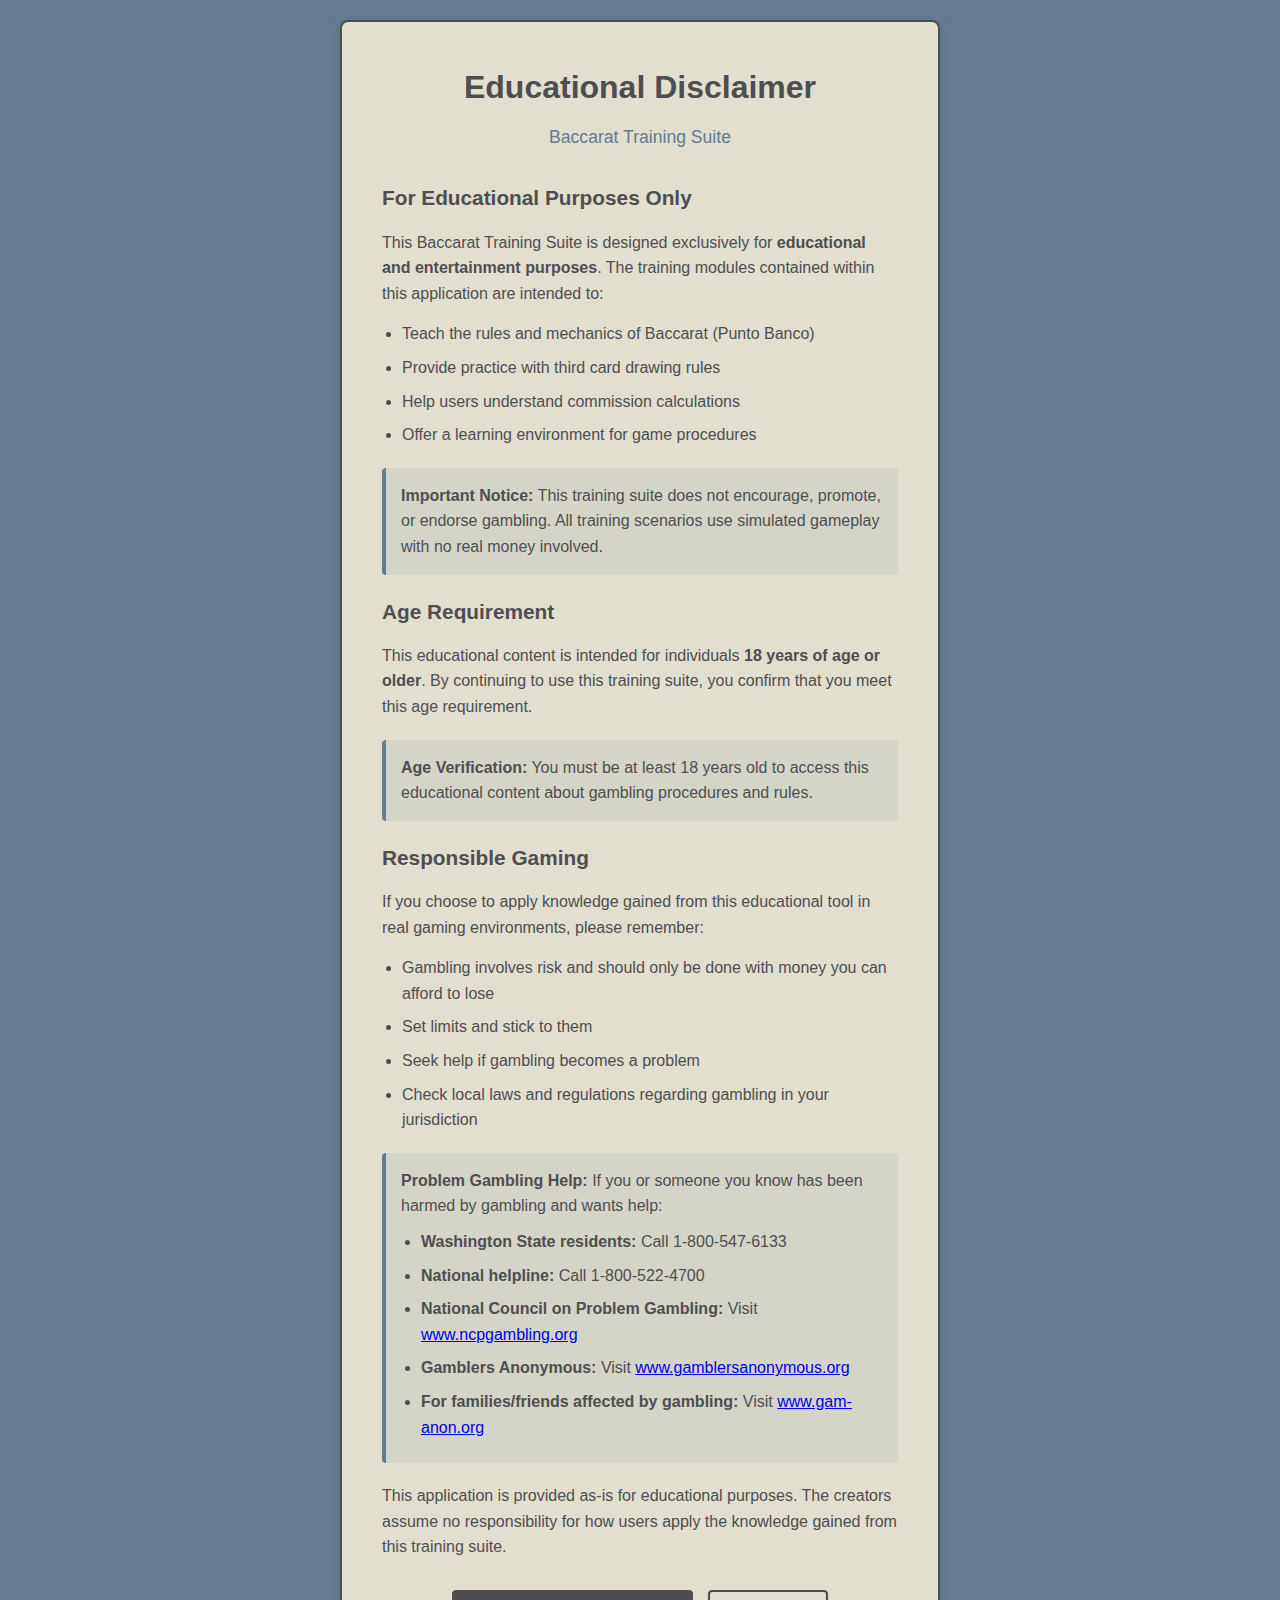
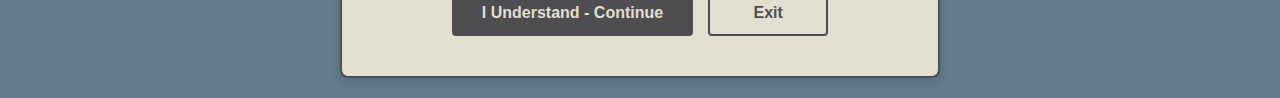
<file: modules/draw-trainer1-mobile/index.html>
<!DOCTYPE html>
<html lang="en">
<head>
    <meta charset="UTF-8">
    <meta name="viewport" content="width=device-width, initial-scale=1.0, user-scalable=no">
    <meta name="theme-color" content="#647C90">
    <meta http-equiv="Cache-Control" content="no-cache, no-store, must-revalidate">
    <meta http-equiv="Pragma" content="no-cache">
    <meta http-equiv="Expires" content="0">
    <title>Baccarat Training - Mobile</title>
    <link rel="stylesheet" href="https://cdnjs.cloudflare.com/ajax/libs/font-awesome/6.0.0/css/all.min.css">
    <link rel="stylesheet" href="styles.css">
</head>
<body>
    <div class="mobile-container">
        <!-- Fixed prompt at top -->
        <div id="prompt" class="prompt">Is there a natural win?</div>

        <!-- Score display at top -->
        <div class="score-display">
            <span>Correct: <span id="correct-count">0</span></span>
            <span>Wrong: <span id="incorrect-count">0</span></span>
            <span>Hands: <span id="hands-count">0</span></span>
            <span>Peeks: <span id="peeks-count">0</span></span>
        </div>

        <!-- Main game area -->
        <div class="game-table">
            <!-- Banker area (top) -->
            <div class="hand-area banker-area">
                <h2 class="hand-label">Banker</h2>
                <div class="cards-container">
                    <button class="card-slot draw-btn" id="banker-card-3">
                        <span class="draw-text">DRAW</span>
                    </button>
                    <div class="card-slot" id="banker-card-1"></div>
                    <div class="card-slot" id="banker-card-2"></div>
                </div>
                <div class="action-buttons">
                    <button class="action-btn stand-btn" id="banker-stand">STAND</button>
                    <button class="action-btn decision-btn" id="banker-win">BANKER WIN</button>
                </div>
            </div>

            <!-- Middle controls -->
            <div class="middle-controls">
                <button class="control-btn" id="tie-action">TIE</button>
                <button class="control-btn" id="no-natural-action">NO NATURALS</button>
            </div>

            <!-- Player area (bottom) -->
            <div class="hand-area player-area">
                <h2 class="hand-label">Player</h2>
                <div class="cards-container">
                    <div class="card-slot" id="player-card-1"></div>
                    <div class="card-slot" id="player-card-2"></div>
                    <button class="card-slot draw-btn" id="player-card-3">
                        <span class="draw-text">DRAW</span>
                    </button>
                </div>
                <div class="action-buttons">
                    <button class="action-btn stand-btn" id="player-stand">STAND</button>
                    <button class="action-btn decision-btn" id="player-win">PLAYER WIN</button>
                </div>
            </div>
        </div>

        <!-- Bottom controls -->
        <div class="bottom-controls">
            <button class="bottom-btn" onclick="window.history.back()">
                <i class="fas fa-arrow-left"></i> Back
            </button>
            <button class="bottom-btn" id="reset-scores">
                <i class="fas fa-rotate-right"></i> Reset
            </button>
            <button class="bottom-btn" id="toggle-card-style">
                <i class="fas fa-palette"></i> Style
            </button>
        </div>

        <!-- Floating help buttons -->
        <button class="floating-btn help-btn" id="help-toggle">
            <i class="fas fa-question-circle"></i>
        </button>
        <button class="floating-btn rules-btn" id="rules-toggle">
            <i class="fas fa-book"></i>
        </button>

        <!-- Help overlay (hidden by default) -->
        <div class="overlay" id="help-overlay">
            <div class="overlay-content">
                <div class="overlay-header">
                    <h3>How to Use</h3>
                    <button class="close-btn" id="help-close">&times;</button>
                </div>
                <div class="overlay-body">
                    <ul>
                        <li><strong>Quick Start:</strong></li>
                        <li>• View hands from dealer's perspective</li>
                        <li>• Follow prompts at the top of screen</li>
                        <li>• Click DRAW or STAND to make decisions</li>
                        <li>• Track progress with counters at top</li>
                        
                        <li><strong>Decision Steps:</strong></li>
                        <li>• 1. Check for Naturals (8 or 9 total)</li>
                        <li>• 2. Decide if Player draws (0-5 draw, 6-7 stand)</li>
                        <li>• 3. Decide if Banker draws (see rules)</li>
                        <li>• 4. Choose final winner</li>
                    </ul>
                </div>
            </div>
        </div>

        <!-- Rules overlay (hidden by default) -->
        <div class="overlay" id="rules-overlay">
            <div class="overlay-content">
                <div class="overlay-header">
                    <h3>Drawing Rules</h3>
                    <button class="close-btn" id="rules-close">&times;</button>
                </div>
                <div class="overlay-body">
                    <ul>
                        <li><strong>Player Hand:</strong> Total 0-5: Draws a card. Total 6-7: Stands.</li>
                        <li><strong>Banker Hand:</strong></li>
                        <li>• If Player stands, follows Player rule.</li>
                        <li>• If Player draws a third card:</li>
                        <li>&nbsp;&nbsp;- Total of 0-2: Always draw</li>
                        <li>&nbsp;&nbsp;- Total of 3: Draw unless Player's third card is 8</li>
                        <li>&nbsp;&nbsp;- Total of 4: Draw if Player's third card is 2-7</li>
                        <li>&nbsp;&nbsp;- Total of 5: Draw if Player's third card is 4-7</li>
                        <li>&nbsp;&nbsp;- Total of 6: Draw if Player's third card is 6-7</li>
                        <li>&nbsp;&nbsp;- Total of 7: Stand</li>
                    </ul>
                </div>
            </div>
        </div>
    </div>

    <script>
        // Check if disclaimer has been accepted
        if (!sessionStorage.getItem('baccarat_disclaimer_accepted')) {
            window.location.href = '../../disclaimer.html';
        }
    </script>
    <script src="script.js"></script>
</body>
</html>
</file>
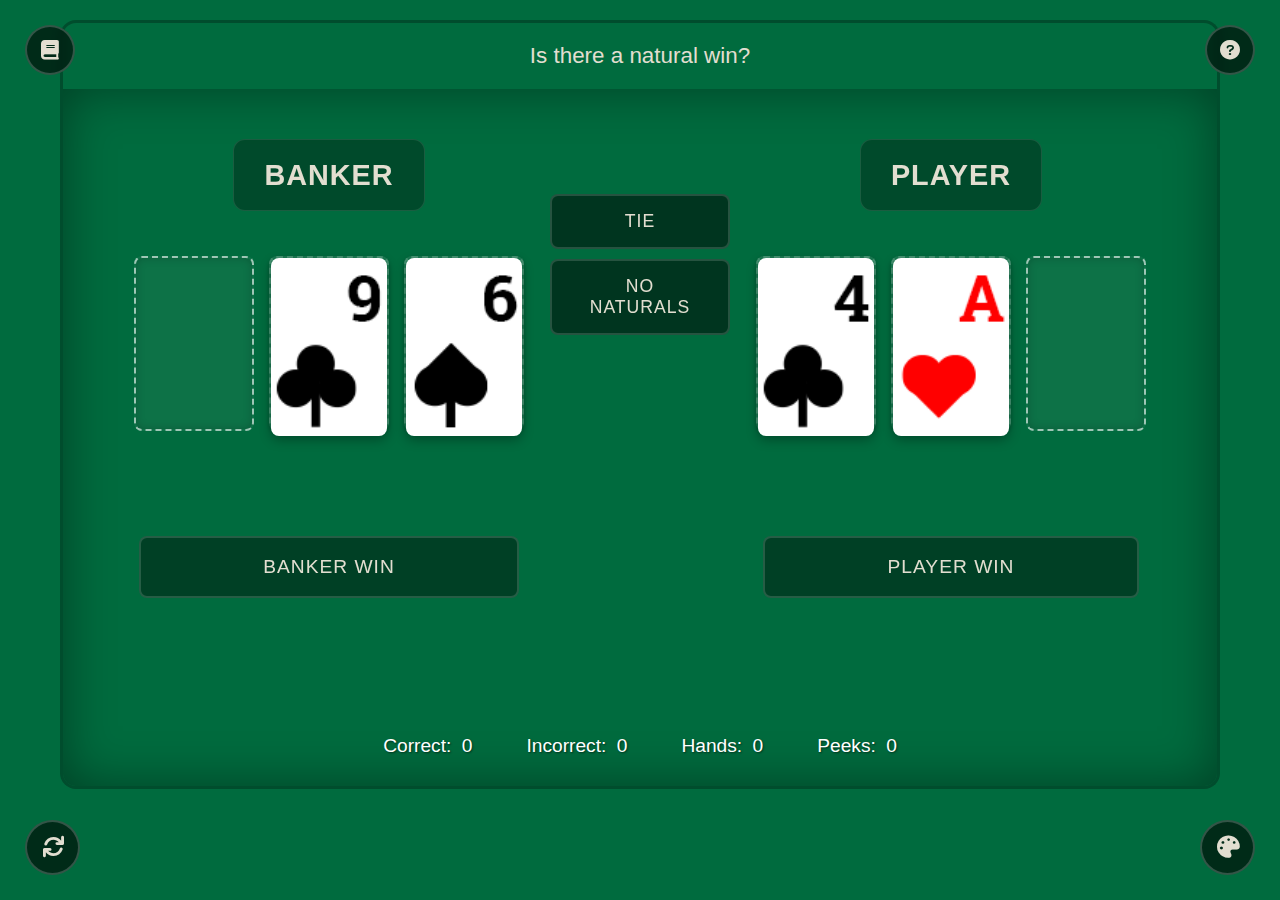
<file: modules/draw-trainer1/index.html>
<!DOCTYPE html>
<html lang="en">
<head>
    <meta charset="UTF-8">
    <meta name="viewport" content="width=device-width, initial-scale=1.0, shrink-to-fit=no">
    <meta http-equiv="Cache-Control" content="no-cache, no-store, must-revalidate">
    <meta http-equiv="Pragma" content="no-cache">
    <meta http-equiv="Expires" content="0">
    <title>Baccarat Third Card Training</title>
    <link rel="stylesheet" href="https://cdnjs.cloudflare.com/ajax/libs/font-awesome/6.0.0/css/all.min.css">
    <link rel="stylesheet" href="css/main.css?v=1">
    <link rel="stylesheet" href="css/desktop.css" media="screen and (min-width: 769px)">
    <link rel="stylesheet" href="css/portrait.css" media="screen and (max-width: 768px) and (orientation: portrait)">
    <link rel="stylesheet" href="css/mobile-landscape.css" media="screen and (max-height: 500px) and (orientation: landscape)">
</head>
<body>
    <div class="game-container">
        <div id="prompt" class="prompt"></div>

        <details class="floating-help" id="instructions-section">
            <summary class="floating-help-button" title="How to Use">
                <i class="fas fa-question-circle"></i>
            </summary>
            <div class="rules-content">
                <ul class="rules-list">
                    <li><strong>Quick Start:</strong></li>
                    <li class="indented">View hands from dealer's perspective (Banker left, Player right)</li>
                    <li class="indented">Follow prompts at the top of screen</li>
                    <li class="indented">Click DRAW or STAND to make decisions</li>
                    <li class="indented">Track progress with counters at bottom of table</li>
                    
                    <li><strong>Decision Steps:</strong></li>
                    <li class="indented">1. Check for Naturals (8 or 9 total)</li>
                    <li class="indented">2. Decide if Player draws (0-5 draw, 6-7 stand)</li>
                    <li class="indented">3. Decide if Banker draws (see rules above)</li>
                    <li class="indented">4. Choose final winner</li>
                    
                    <li><strong>Controls:</strong></li>
                    <li class="indented">'Drawing Rules' - View complete rules</li>
                    <li class="indented">'S' or 'Style' - Change card design</li>
                    <li class="indented">'Reset' - Clear statistics</li>
                </ul>
            </div>
        </details>

        <details class="floating-rules" id="rules-section">
            <summary class="floating-rules-button" title="Drawing Rules">
                <i class="fas fa-book"></i>
            </summary>
            <div class="rules-content">
                <ul class="rules-list">
                    <li><strong>Player Hand:</strong> Total 0-5: Draws a card. Total 6-7: Stands.</li>
                    <li><strong>Banker Hand:</strong></li>
                    <li>If Player stands, follows Player rule.</li>
                    <li>If Player draws a third card:</li>
                    <li class="indented">Total of 0-2: Always draw</li>
                    <li class="indented">Total of 3: Draw unless Player's third card is 8</li>
                    <li class="indented">Total of 4: Draw if Player's third card is 2-7</li>
                    <li class="indented">Total of 5: Draw if Player's third card is 4-7</li>
                    <li class="indented">Total of 6: Draw if Player's third card is 6-7</li>
                    <li class="indented">Total of 7: Stand</li>
                </ul>
            </div>
        </details>

        <div class="baccarat-table">
            <div class="banker-area">
                <h2>Banker</h2>
                <div class="cards-area">
                    <button class="card-slot draw-btn" id="banker-card-3">
                        <span class="vertical-text">DRAW</span>
                    </button>
                    <div class="card-slot" id="banker-card-1"></div>
                    <div class="card-slot" id="banker-card-2"></div>
                </div>
                <div class="action-button-container">
                    <button class="stand-btn" id="banker-stand">STAND</button>
                    <button class="decision-btn" id="banker-win">BANKER WIN</button>
                </div>
            </div>

            <div class="middle-buttons">
                <div class="middle-action-container">
                    <button class="decision-btn" id="tie-action">TIE</button>
                    <button class="decision-btn" id="no-natural-action">NO NATURALS</button>
                </div>
            </div>

            <div class="player-area">
                <h2>Player</h2>
                <div class="cards-area">
                    <div class="card-slot" id="player-card-1"></div>
                    <div class="card-slot" id="player-card-2"></div>
                    <button class="card-slot draw-btn" id="player-card-3">
                        <span class="vertical-text">DRAW</span>
                    </button>
                </div>
                <div class="action-button-container">
                    <button class="stand-btn" id="player-stand">STAND</button>
                    <button class="decision-btn" id="player-win">PLAYER WIN</button>
                </div>
            </div>
        </div>

        <div class="stats">
            <div class="counter">Correct: <span id="correct-count">0</span></div>
            <div class="counter">Incorrect: <span id="incorrect-count">0</span></div>
            <div class="counter">Hands: <span id="hands-count">0</span></div>
            <div class="counter">Peeks: <span id="peeks-count">0</span></div>
        </div>

        <button id="reset-scores" class="reset-btn"><i class="fas fa-arrows-rotate"></i></button>
        <button id="toggle-card-style" class="card-style-btn"><i class="fas fa-palette"></i></button>
    </div>
    <script src="script.js"></script>
</body>
</html>
</file>
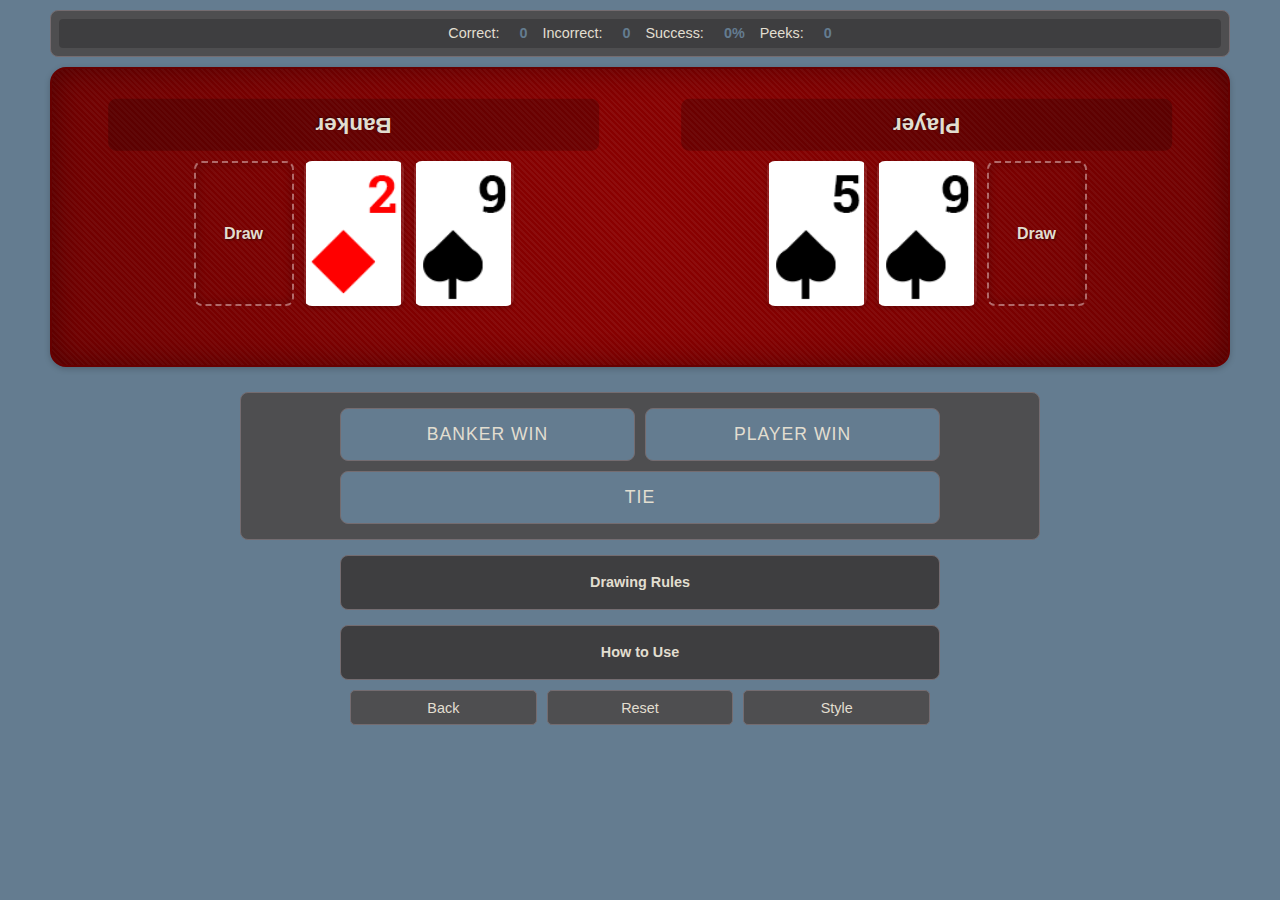
<file: modules/draw-trainer2/index.html>
<!DOCTYPE html>
<html lang="en">
<head>
    <meta charset="UTF-8">
    <meta name="viewport" content="width=device-width, initial-scale=1.0">
    <title>Baccarat Interactive Draw Trainer</title>
    <link rel="stylesheet" href="css/styles.css">
</head>
<body>
    <div class="container">
        <header>
            <div class="score-display">
                Correct: <span id="correct-count">0</span>
                Incorrect: <span id="wrong-count">0</span>
                Success: <span id="success-rate">0%</span>
                Peeks: <span id="rules-peek-count">0</span>
            </div>
        </header>

        <div class="game-area">
            <div class="banker-hand">
                <h2>Banker</h2>
                <div class="cards">
                    <div class="card-slot draw-placeholder" id="banker-card-3">
                        <span class="draw-text">Draw</span>
                    </div>
                    <div class="card-slot" id="banker-card-1"></div>
                    <div class="card-slot" id="banker-card-2"></div>
                </div>
            </div>

            <div class="feedback" id="feedback"></div>

            <div class="player-hand">
                <h2>Player</h2>
                <div class="cards">
                    <div class="card-slot" id="player-card-1"></div>
                    <div class="card-slot" id="player-card-2"></div>
                    <div class="card-slot draw-placeholder" id="player-card-3">
                        <span class="draw-text">Draw</span>
                    </div>
                </div>
            </div>
        </div>

        <div class="controls">
            <div class="decision-buttons">
                <div class="top-buttons">
                    <button id="banker-win">Banker Win</button>
                    <button id="player-win">Player Win</button>
                </div>
                <button id="tie" class="tie-button">Tie</button>
            </div>
        </div>

        <details class="rules-dropdown" id="rules-dropdown">
            <summary>Drawing Rules</summary>
            <div class="rules-content">
                <div class="rule-section">
                    <strong>Player Rules:</strong>
                    <ul>
                        <li>0-5: Draw</li>
                        <li>6-7: Stand</li>
                        <li>8-9: Natural</li>
                    </ul>
                </div>
                <div class="rule-section">
                    <strong>Banker Rules:</strong>
                    <ul>
                        <li>If Player stands, follow Player drawing rules</li>
                        <li>0-2: Always Draw</li>
                        <li>3: Draw unless Player's 3rd is 8</li>
                        <li>4: Draw on Player's 3rd 2-7</li>
                        <li>5: Draw on Player's 3rd 4-7</li>
                        <li>6: Draw on Player's 3rd 6-7</li>
                        <li>7: Stand</li>
                        <li>8-9: Natural</li>
                    </ul>
                </div>
            </div>
        </details>

        <details class="rules-dropdown" id="instructions-dropdown">
            <summary>How to Use</summary>
            <div class="rules-content">
                <div class="rule-section">
                    <strong>Dealing Process:</strong>
                    <ul>
                        <li>First check for naturals (8 or 9)</li>
                        <li>If no natural, handle Player's draw (0-5 draws, 6-7 stands)</li>
                        <li>Then handle Banker's draw (following standard rules)</li>
                        <li>Determine final outcome</li>
                    </ul>
                </div>
                <div class="rule-section">
                    <strong>Key Features:</strong>
                    <ul>
                        <li>No prompts - execute steps as you would at a real table</li>
                        <li>Immediate feedback for incorrect actions</li>
                        <li>Error messages explain why actions aren't allowed</li>
                        <li>Success rate shows dealing proficiency</li>
                    </ul>
                </div>
                <div class="rule-section">
                    <strong>Tips:</strong>
                    <ul>
                        <li>Follow the same logical order as learned in Trainer1</li>
                        <li>Use feedback messages to catch mistakes</li>
                        <li>Consult rules section if needed</li>
                        <li>Practice until you can deal confidently without prompts</li>
                    </ul>
                </div>
            </div>
        </details>

        <div class="bottom-controls">
            <button class="back-button">Back</button>
            <button class="reset-scores">Reset</button>
            <button class="style-toggle">Style</button>
        </div>
    </div>

    <script src="js/utils.js"></script>
    <script src="js/cards.js"></script>
    <script src="js/game.js"></script>
</body>
</html>
</file>
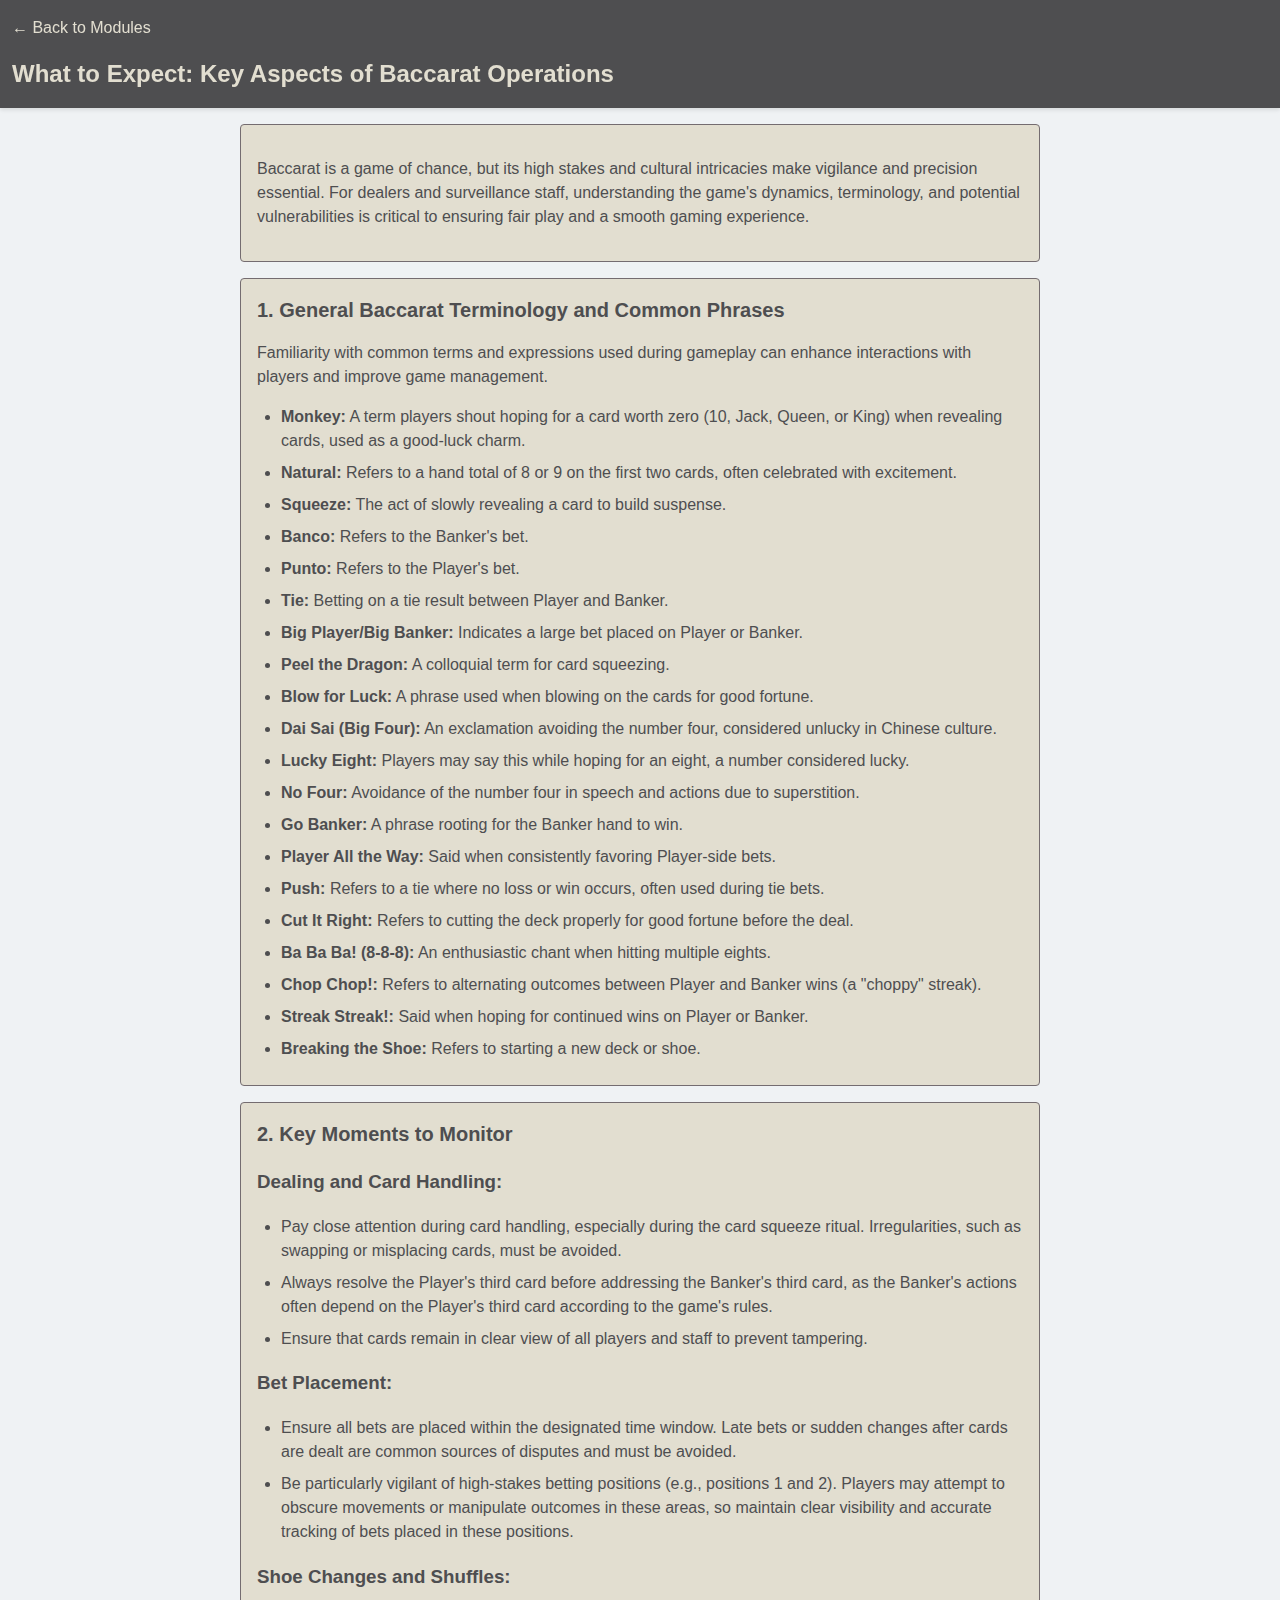
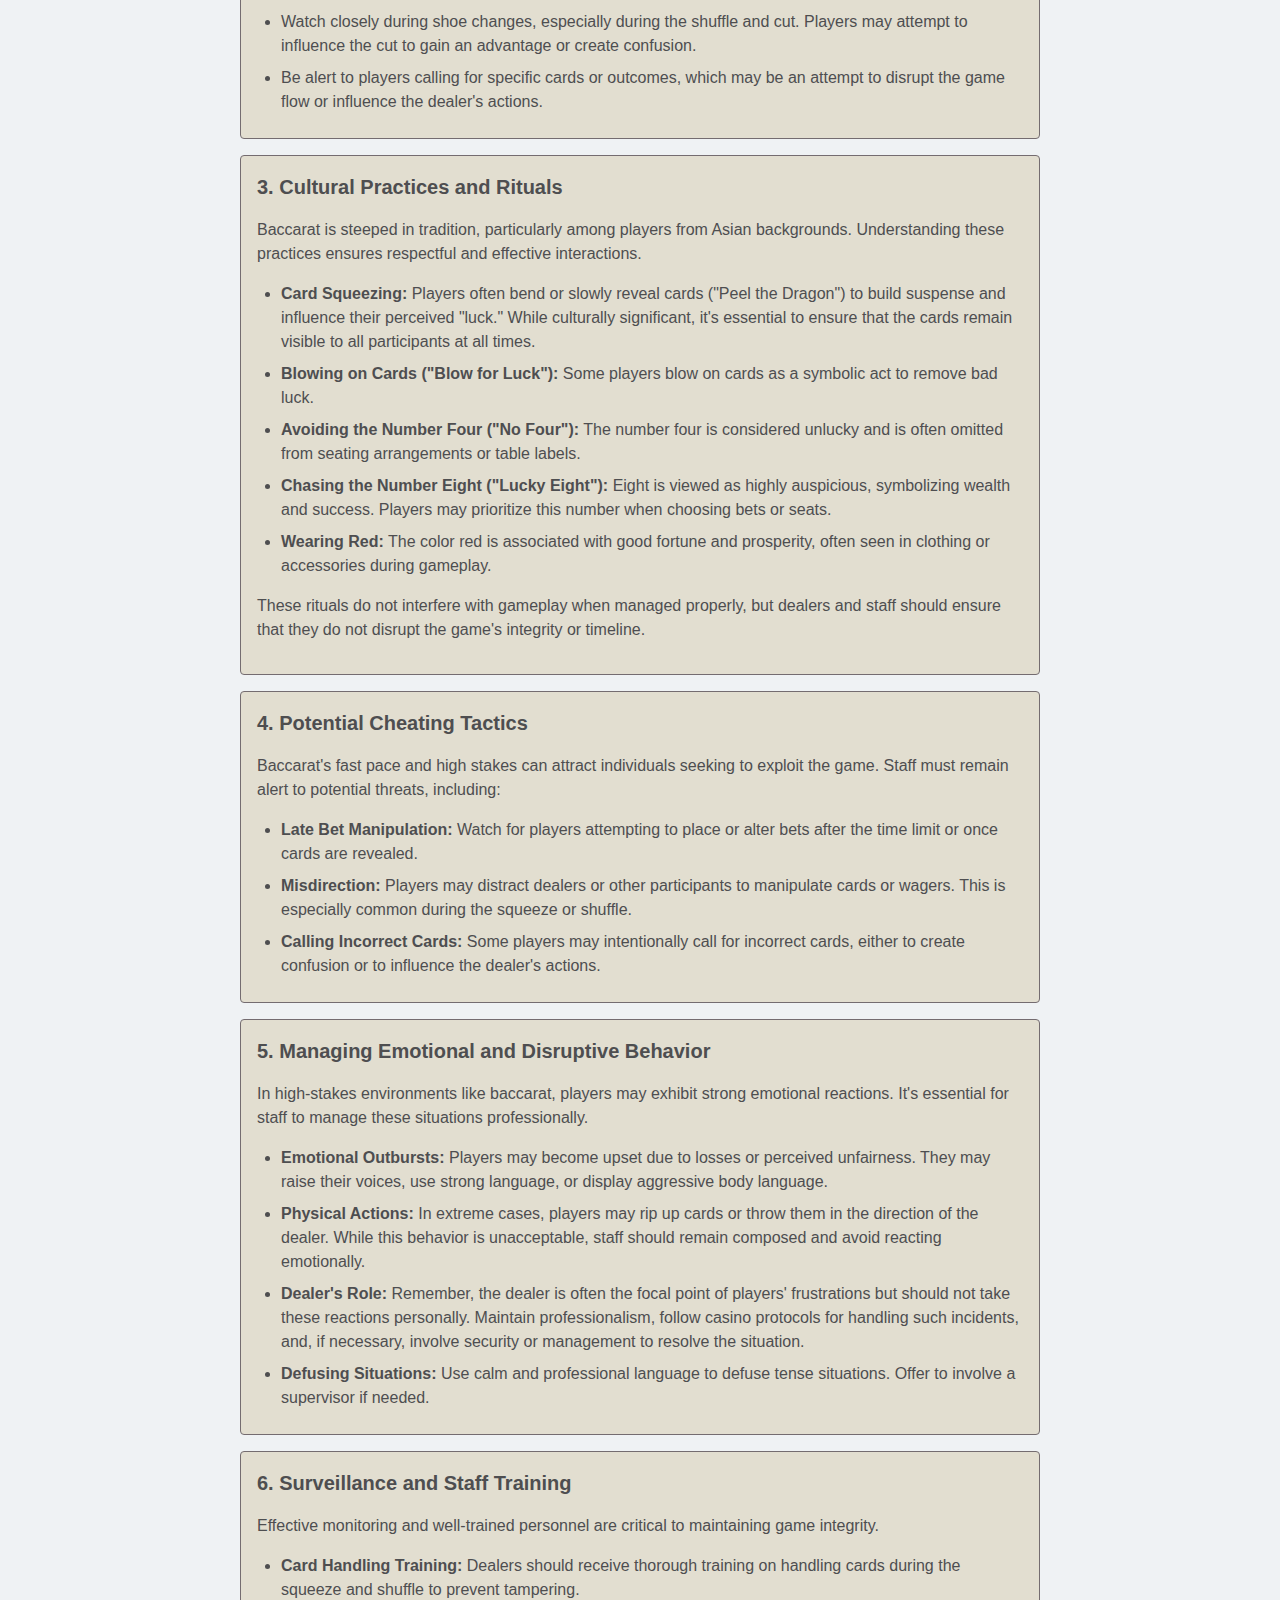
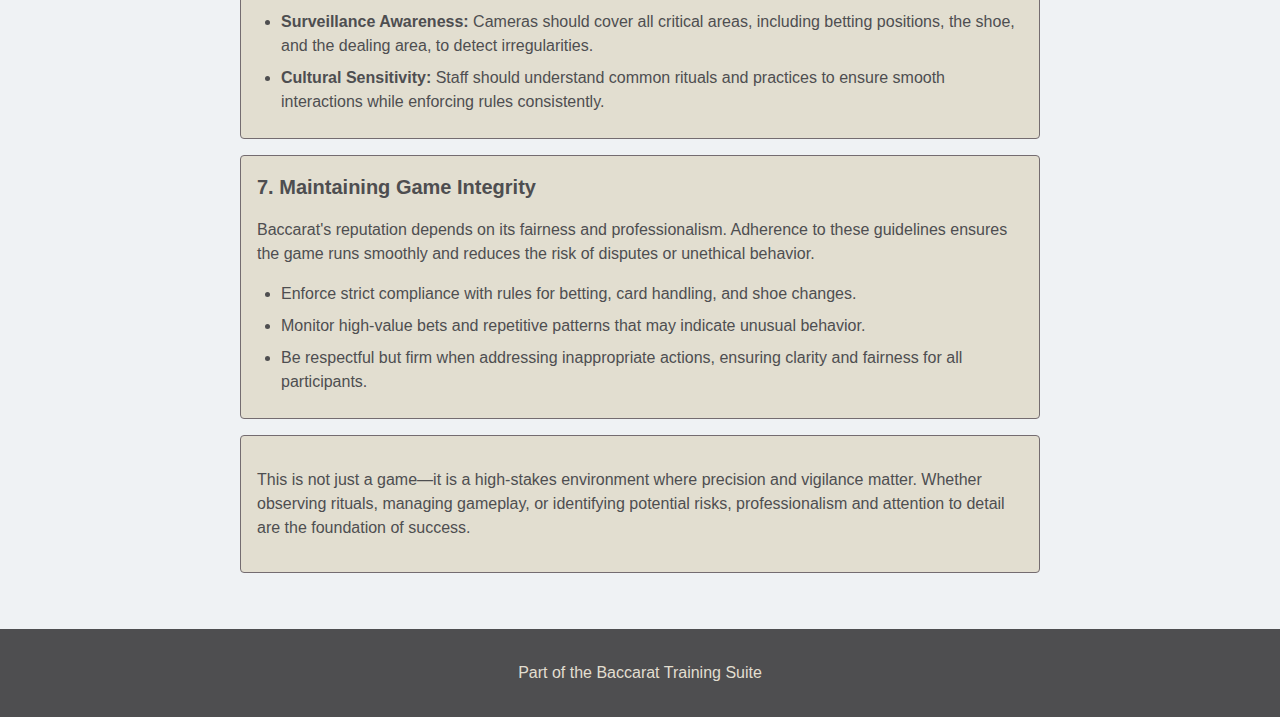
<file: modules/what-to-expect/index.html>
<!DOCTYPE html>
<html lang="en">
<head>
    <meta charset="UTF-8">
    <meta name="viewport" content="width=device-width, initial-scale=1.0, maximum-scale=1.0, user-scalable=no">
    <meta name="theme-color" content="#4E4E50">
    <meta name="description" content="Learn about key operational aspects, cultural practices, and important considerations in Baccarat gameplay.">
    <title>What to Expect - Baccarat Operations</title>
    <link rel="stylesheet" href="styles.css">
</head>
<body>
    <header>
        <nav>
            <a href="../../index.html" class="back-link">← Back to Modules</a>
        </nav>
        <h1>What to Expect: Key Aspects of Baccarat Operations</h1>
    </header>

    <main class="content">
        <section class="section">
            <p>Baccarat is a game of chance, but its high stakes and cultural intricacies make vigilance and precision essential. For dealers and surveillance staff, understanding the game's dynamics, terminology, and potential vulnerabilities is critical to ensuring fair play and a smooth gaming experience.</p>
        </section>

        <section class="section">
            <h2>1. General Baccarat Terminology and Common Phrases</h2>
            <p>Familiarity with common terms and expressions used during gameplay can enhance interactions with players and improve game management.</p>
            <ul>
                <li><strong>Monkey:</strong> A term players shout hoping for a card worth zero (10, Jack, Queen, or King) when revealing cards, used as a good-luck charm.</li>
                <li><strong>Natural:</strong> Refers to a hand total of 8 or 9 on the first two cards, often celebrated with excitement.</li>
                <li><strong>Squeeze:</strong> The act of slowly revealing a card to build suspense.</li>
                <li><strong>Banco:</strong> Refers to the Banker's bet.</li>
                <li><strong>Punto:</strong> Refers to the Player's bet.</li>
                <li><strong>Tie:</strong> Betting on a tie result between Player and Banker.</li>
                <li><strong>Big Player/Big Banker:</strong> Indicates a large bet placed on Player or Banker.</li>
                <li><strong>Peel the Dragon:</strong> A colloquial term for card squeezing.</li>
                <li><strong>Blow for Luck:</strong> A phrase used when blowing on the cards for good fortune.</li>
                <li><strong>Dai Sai (Big Four):</strong> An exclamation avoiding the number four, considered unlucky in Chinese culture.</li>
                <li><strong>Lucky Eight:</strong> Players may say this while hoping for an eight, a number considered lucky.</li>
                <li><strong>No Four:</strong> Avoidance of the number four in speech and actions due to superstition.</li>
                <li><strong>Go Banker:</strong> A phrase rooting for the Banker hand to win.</li>
                <li><strong>Player All the Way:</strong> Said when consistently favoring Player-side bets.</li>
                <li><strong>Push:</strong> Refers to a tie where no loss or win occurs, often used during tie bets.</li>
                <li><strong>Cut It Right:</strong> Refers to cutting the deck properly for good fortune before the deal.</li>
                <li><strong>Ba Ba Ba! (8-8-8):</strong> An enthusiastic chant when hitting multiple eights.</li>
                <li><strong>Chop Chop!:</strong> Refers to alternating outcomes between Player and Banker wins (a "choppy" streak).</li>
                <li><strong>Streak Streak!:</strong> Said when hoping for continued wins on Player or Banker.</li>
                <li><strong>Breaking the Shoe:</strong> Refers to starting a new deck or shoe.</li>
            </ul>
        </section>

        <section class="section">
            <h2>2. Key Moments to Monitor</h2>
            
            <h3>Dealing and Card Handling:</h3>
            <ul>
                <li>Pay close attention during card handling, especially during the card squeeze ritual. Irregularities, such as swapping or misplacing cards, must be avoided.</li>
                <li>Always resolve the Player's third card before addressing the Banker's third card, as the Banker's actions often depend on the Player's third card according to the game's rules.</li>
                <li>Ensure that cards remain in clear view of all players and staff to prevent tampering.</li>
            </ul>

            <h3>Bet Placement:</h3>
            <ul>
                <li>Ensure all bets are placed within the designated time window. Late bets or sudden changes after cards are dealt are common sources of disputes and must be avoided.</li>
                <li>Be particularly vigilant of high-stakes betting positions (e.g., positions 1 and 2). Players may attempt to obscure movements or manipulate outcomes in these areas, so maintain clear visibility and accurate tracking of bets placed in these positions.</li>
            </ul>

            <h3>Shoe Changes and Shuffles:</h3>
            <ul>
                <li>Watch closely during shoe changes, especially during the shuffle and cut. Players may attempt to influence the cut to gain an advantage or create confusion.</li>
                <li>Be alert to players calling for specific cards or outcomes, which may be an attempt to disrupt the game flow or influence the dealer's actions.</li>
            </ul>
        </section>

        <section class="section">
            <h2>3. Cultural Practices and Rituals</h2>
            <p>Baccarat is steeped in tradition, particularly among players from Asian backgrounds. Understanding these practices ensures respectful and effective interactions.</p>
            <ul>
                <li><strong>Card Squeezing:</strong> Players often bend or slowly reveal cards ("Peel the Dragon") to build suspense and influence their perceived "luck." While culturally significant, it's essential to ensure that the cards remain visible to all participants at all times.</li>
                <li><strong>Blowing on Cards ("Blow for Luck"):</strong> Some players blow on cards as a symbolic act to remove bad luck.</li>
                <li><strong>Avoiding the Number Four ("No Four"):</strong> The number four is considered unlucky and is often omitted from seating arrangements or table labels.</li>
                <li><strong>Chasing the Number Eight ("Lucky Eight"):</strong> Eight is viewed as highly auspicious, symbolizing wealth and success. Players may prioritize this number when choosing bets or seats.</li>
                <li><strong>Wearing Red:</strong> The color red is associated with good fortune and prosperity, often seen in clothing or accessories during gameplay.</li>
            </ul>
            <p>These rituals do not interfere with gameplay when managed properly, but dealers and staff should ensure that they do not disrupt the game's integrity or timeline.</p>
        </section>

        <section class="section">
            <h2>4. Potential Cheating Tactics</h2>
            <p>Baccarat's fast pace and high stakes can attract individuals seeking to exploit the game. Staff must remain alert to potential threats, including:</p>
            <ul>
                <li><strong>Late Bet Manipulation:</strong> Watch for players attempting to place or alter bets after the time limit or once cards are revealed.</li>
                <li><strong>Misdirection:</strong> Players may distract dealers or other participants to manipulate cards or wagers. This is especially common during the squeeze or shuffle.</li>
                <li><strong>Calling Incorrect Cards:</strong> Some players may intentionally call for incorrect cards, either to create confusion or to influence the dealer's actions.</li>
            </ul>
        </section>

        <section class="section">
            <h2>5. Managing Emotional and Disruptive Behavior</h2>
            <p>In high-stakes environments like baccarat, players may exhibit strong emotional reactions. It's essential for staff to manage these situations professionally.</p>
            <ul>
                <li><strong>Emotional Outbursts:</strong> Players may become upset due to losses or perceived unfairness. They may raise their voices, use strong language, or display aggressive body language.</li>
                <li><strong>Physical Actions:</strong> In extreme cases, players may rip up cards or throw them in the direction of the dealer. While this behavior is unacceptable, staff should remain composed and avoid reacting emotionally.</li>
                <li><strong>Dealer's Role:</strong> Remember, the dealer is often the focal point of players' frustrations but should not take these reactions personally. Maintain professionalism, follow casino protocols for handling such incidents, and, if necessary, involve security or management to resolve the situation.</li>
                <li><strong>Defusing Situations:</strong> Use calm and professional language to defuse tense situations. Offer to involve a supervisor if needed.</li>
            </ul>
        </section>

        <section class="section">
            <h2>6. Surveillance and Staff Training</h2>
            <p>Effective monitoring and well-trained personnel are critical to maintaining game integrity.</p>
            <ul>
                <li><strong>Card Handling Training:</strong> Dealers should receive thorough training on handling cards during the squeeze and shuffle to prevent tampering.</li>
                <li><strong>Surveillance Awareness:</strong> Cameras should cover all critical areas, including betting positions, the shoe, and the dealing area, to detect irregularities.</li>
                <li><strong>Cultural Sensitivity:</strong> Staff should understand common rituals and practices to ensure smooth interactions while enforcing rules consistently.</li>
            </ul>
        </section>

        <section class="section">
            <h2>7. Maintaining Game Integrity</h2>
            <p>Baccarat's reputation depends on its fairness and professionalism. Adherence to these guidelines ensures the game runs smoothly and reduces the risk of disputes or unethical behavior.</p>
            <ul>
                <li>Enforce strict compliance with rules for betting, card handling, and shoe changes.</li>
                <li>Monitor high-value bets and repetitive patterns that may indicate unusual behavior.</li>
                <li>Be respectful but firm when addressing inappropriate actions, ensuring clarity and fairness for all participants.</li>
            </ul>
        </section>

        <section class="section">
            <p>This is not just a game—it is a high-stakes environment where precision and vigilance matter. Whether observing rituals, managing gameplay, or identifying potential risks, professionalism and attention to detail are the foundation of success.</p>
        </section>
    </main>

    <footer>
        <p>Part of the Baccarat Training Suite</p>
    </footer>

    <script src="header-scroll.js"></script>
</body>
</html>
</file>
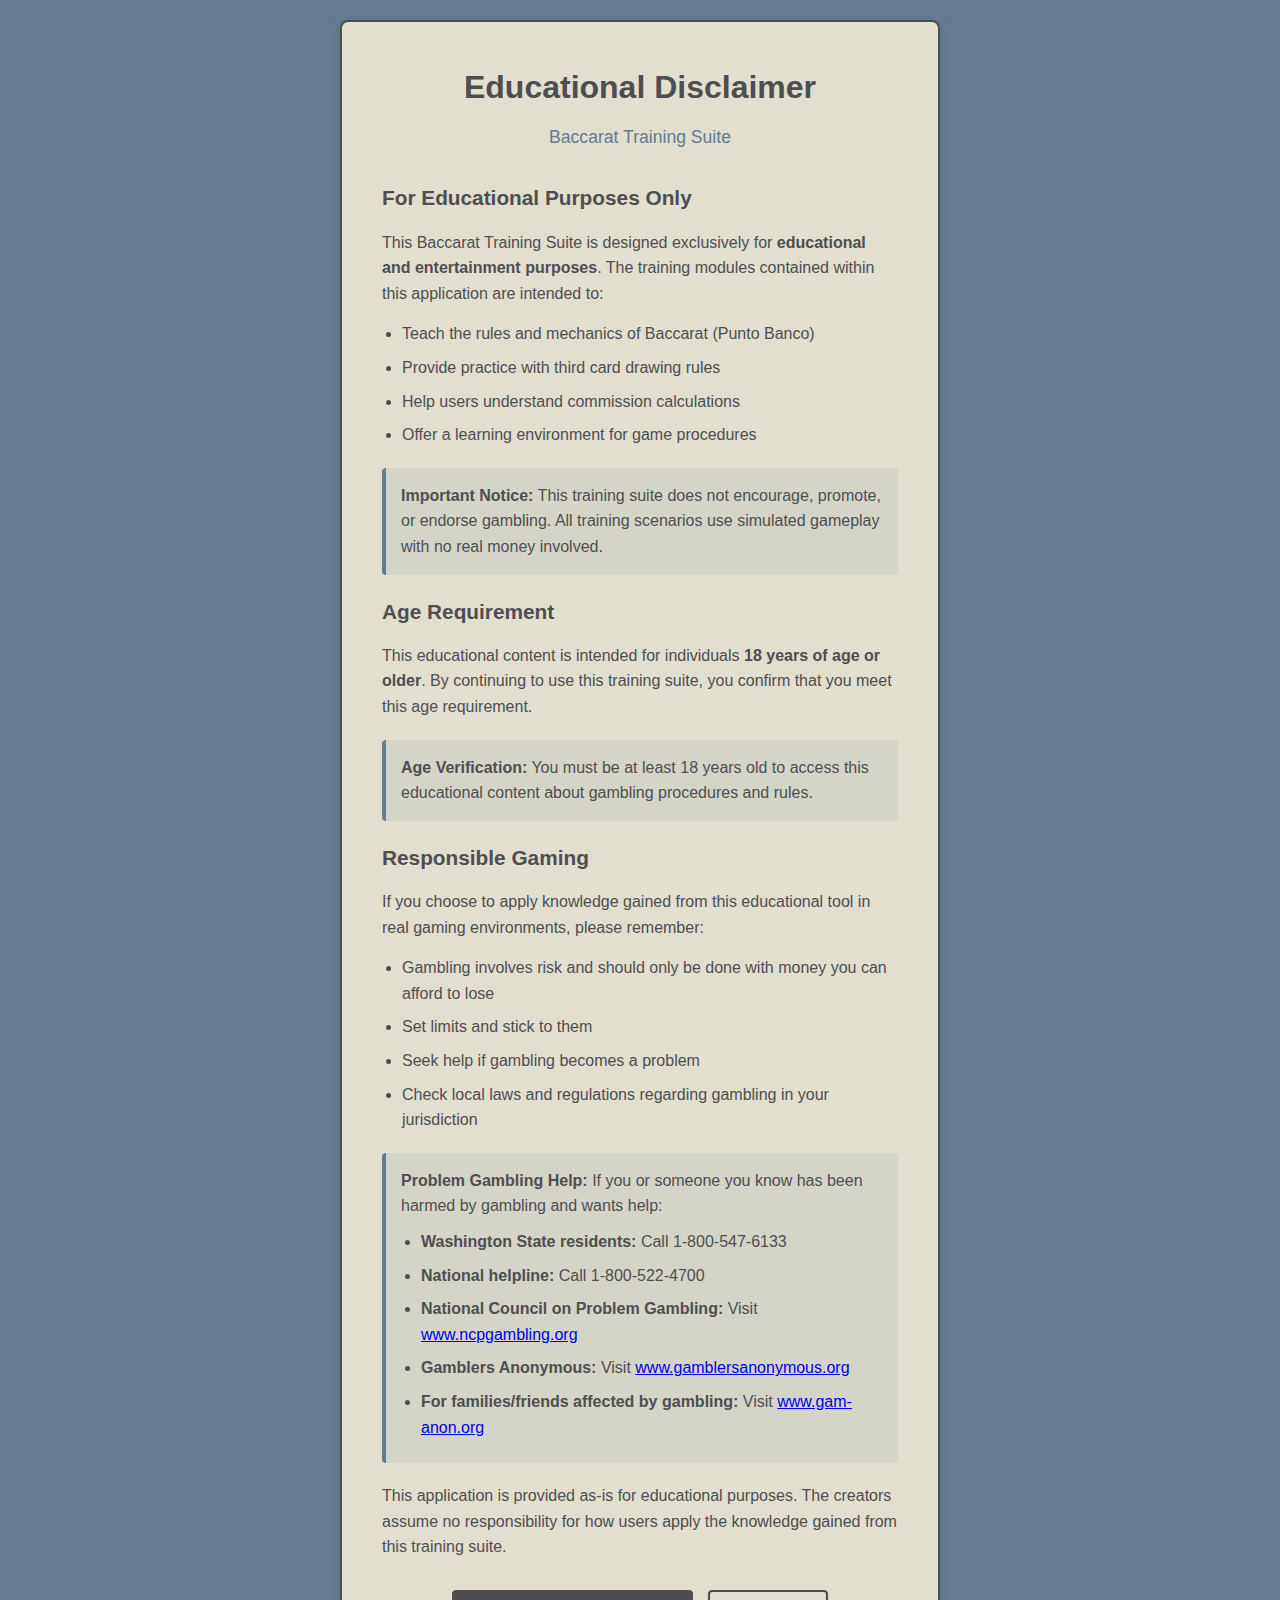
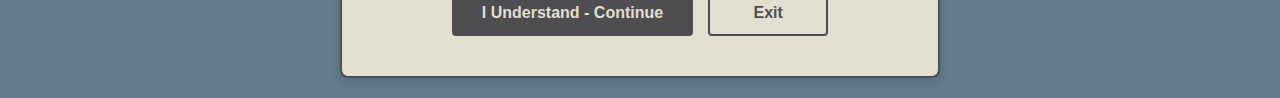
<file: disclaimer.html>
<!DOCTYPE html>
<html lang="en">
<head>
    <meta charset="UTF-8">
    <meta name="viewport" content="width=device-width, initial-scale=1.0">
    <meta name="theme-color" content="#4E4E50">
    <title>Educational Disclaimer - Baccarat Training Suite</title>
    <style>
        :root {
            --primary-dark: #4E4E50;
            --primary-medium: #647C90;
            --muted-ivory: #E2DED0;
            --bg-section: #E2DED0;
            --font-primary: 'Arial', sans-serif;
            --font-secondary: 'Helvetica Neue', sans-serif;
        }

        * {
            margin: 0;
            padding: 0;
            box-sizing: border-box;
        }

        body {
            font-family: var(--font-secondary);
            background-color: var(--primary-medium);
            min-height: 100vh;
            display: flex;
            align-items: center;
            justify-content: center;
            padding: 20px;
            line-height: 1.6;
        }

        .disclaimer-container {
            background-color: var(--bg-section);
            border-radius: 8px;
            padding: 40px;
            max-width: 600px;
            width: 100%;
            box-shadow: 0 4px 12px rgba(0, 0, 0, 0.15);
            border: 2px solid var(--primary-dark);
        }

        .disclaimer-header {
            text-align: center;
            margin-bottom: 30px;
        }

        .disclaimer-header h1 {
            color: var(--primary-dark);
            font-family: var(--font-primary);
            font-size: 2rem;
            margin-bottom: 10px;
            font-weight: bold;
        }

        .disclaimer-header .subtitle {
            color: var(--primary-medium);
            font-size: 1.1rem;
            font-weight: 500;
        }

        .disclaimer-content {
            color: var(--primary-dark);
            margin-bottom: 30px;
        }

        .disclaimer-content h2 {
            color: var(--primary-dark);
            font-family: var(--font-primary);
            font-size: 1.3rem;
            margin-bottom: 15px;
            font-weight: bold;
        }

        .disclaimer-content p {
            margin-bottom: 15px;
            font-size: 1rem;
        }

        .disclaimer-content ul {
            margin-left: 20px;
            margin-bottom: 15px;
        }

        .disclaimer-content li {
            margin-bottom: 8px;
        }

        .important-notice {
            background-color: rgba(100, 124, 144, 0.1);
            border-left: 4px solid var(--primary-medium);
            padding: 15px;
            margin: 20px 0;
            border-radius: 4px;
        }

        .important-notice strong {
            color: var(--primary-dark);
        }

        .button-container {
            display: flex;
            gap: 15px;
            justify-content: center;
            flex-wrap: wrap;
        }

        .btn {
            padding: 12px 30px;
            border: none;
            border-radius: 4px;
            font-family: var(--font-primary);
            font-size: 1rem;
            font-weight: 600;
            cursor: pointer;
            transition: all 0.3s ease;
            text-decoration: none;
            display: inline-block;
            text-align: center;
            min-width: 120px;
        }

        .btn-primary {
            background-color: var(--primary-dark);
            color: var(--muted-ivory);
        }

        .btn-primary:hover {
            background-color: var(--primary-medium);
            transform: translateY(-1px);
        }

        .btn-secondary {
            background-color: transparent;
            color: var(--primary-dark);
            border: 2px solid var(--primary-dark);
        }

        .btn-secondary:hover {
            background-color: var(--primary-dark);
            color: var(--muted-ivory);
        }

        @media (max-width: 768px) {
            .disclaimer-container {
                padding: 25px;
                margin: 10px;
            }

            .disclaimer-header h1 {
                font-size: 1.6rem;
            }

            .disclaimer-header .subtitle {
                font-size: 1rem;
            }

            .disclaimer-content h2 {
                font-size: 1.2rem;
            }

            .disclaimer-content p {
                font-size: 0.95rem;
            }

            .button-container {
                flex-direction: column;
                align-items: center;
            }

            .btn {
                width: 100%;
                max-width: 200px;
            }
        }
    </style>
</head>
<body>
    <div class="disclaimer-container">
        <div class="disclaimer-header">
            <h1>Educational Disclaimer</h1>
            <div class="subtitle">Baccarat Training Suite</div>
        </div>

        <div class="disclaimer-content">
            <h2>For Educational Purposes Only</h2>
            
            <p>This Baccarat Training Suite is designed exclusively for <strong>educational and entertainment purposes</strong>. The training modules contained within this application are intended to:</p>
            
            <ul>
                <li>Teach the rules and mechanics of Baccarat (Punto Banco)</li>
                <li>Provide practice with third card drawing rules</li>
                <li>Help users understand commission calculations</li>
                <li>Offer a learning environment for game procedures</li>
            </ul>

            <div class="important-notice">
                <strong>Important Notice:</strong> This training suite does not encourage, promote, or endorse gambling. All training scenarios use simulated gameplay with no real money involved.
            </div>

            <h2>Age Requirement</h2>
            <p>This educational content is intended for individuals <strong>18 years of age or older</strong>. By continuing to use this training suite, you confirm that you meet this age requirement.</p>

            <div class="important-notice">
                <strong>Age Verification:</strong> You must be at least 18 years old to access this educational content about gambling procedures and rules.
            </div>

            <h2>Responsible Gaming</h2>
            <p>If you choose to apply knowledge gained from this educational tool in real gaming environments, please remember:</p>
            
            <ul>
                <li>Gambling involves risk and should only be done with money you can afford to lose</li>
                <li>Set limits and stick to them</li>
                <li>Seek help if gambling becomes a problem</li>
                <li>Check local laws and regulations regarding gambling in your jurisdiction</li>
            </ul>

            <div class="important-notice">
                <strong>Problem Gambling Help:</strong> If you or someone you know has been harmed by gambling and wants help:
                <ul style="margin-top: 10px; margin-bottom: 0;">
                    <li><strong>Washington State residents:</strong> Call 1-800-547-6133</li>
                    <li><strong>National helpline:</strong> Call 1-800-522-4700</li>
                    <li><strong>National Council on Problem Gambling:</strong> Visit <a href="https://www.ncpgambling.org/" target="_blank" rel="noopener">www.ncpgambling.org</a></li>
                    <li><strong>Gamblers Anonymous:</strong> Visit <a href="https://www.gamblersanonymous.org/" target="_blank" rel="noopener">www.gamblersanonymous.org</a></li>
                    <li><strong>For families/friends affected by gambling:</strong> Visit <a href="https://www.gam-anon.org/" target="_blank" rel="noopener">www.gam-anon.org</a></li>
                </ul>
            </div>

            <p>This application is provided as-is for educational purposes. The creators assume no responsibility for how users apply the knowledge gained from this training suite.</p>
        </div>

        <div class="button-container">
            <button class="btn btn-primary" onclick="acceptDisclaimer()">I Understand - Continue</button>
            <button class="btn btn-secondary" onclick="declineDisclaimer()">Exit</button>
        </div>
    </div>

    <script>
        function acceptDisclaimer() {
            // Set a flag that the disclaimer has been accepted
            sessionStorage.setItem('baccarat_disclaimer_accepted', 'true');
            // Redirect to the main application
            window.location.href = 'index.html';
        }

        function declineDisclaimer() {
            // Close the window or redirect away
            window.close();
            // If window.close() doesn't work (some browsers block it), redirect to a neutral page
            setTimeout(() => {
                window.location.href = 'about:blank';
            }, 100);
        }

        // Prevent back button from bypassing disclaimer
        history.pushState(null, null, location.href);
        window.onpopstate = function () {
            history.go(1);
        };
    </script>
</body>
</html>
</file>
<file: modules/draw-trainer1-mobile/styles.css>
/* Mobile-First CSS for Draw Trainer 1 Mobile */

:root {
    /* Primary Colors */
    --primary-darker: #3E3E40;
    --primary-dark: #4E4E50;
    --primary-medium: #647C90;
    --primary-light: #746C70;
    
    /* Secondary Colors */
    --text-white: #FFFFFF;
    --muted-ivory: #E2DED0;
    
    /* Game Colors */
    --table-green: #006B3E;
    
    /* Status Colors */
    --success-color: #5B8A4B;
    --error-color: #B4432C;
}

* {
    margin: 0;
    padding: 0;
    box-sizing: border-box;
}

body {
    font-family: Arial, sans-serif;
    background-color: var(--primary-medium);
    color: var(--muted-ivory);
    line-height: 1.4;
    overflow-x: hidden;
    -webkit-text-size-adjust: 100%;
    -webkit-tap-highlight-color: transparent;
}

.mobile-container {
    width: 100vw;
    height: 100vh;
    display: flex;
    flex-direction: column;
    position: relative;
    overflow: hidden;
}

/* Fixed prompt at top */
.prompt {
    position: fixed;
    top: 0;
    left: 0;
    right: 0;
    background: rgba(0, 0, 0, 0.9);
    color: var(--muted-ivory);
    text-align: center;
    padding: 8px 15px;
    font-size: 0.95em;
    font-weight: bold;
    z-index: 1000;
    border-bottom: 1px solid var(--primary-light);
    backdrop-filter: blur(10px);
}

/* Score display */
.score-display {
    position: fixed;
    top: 42px;
    left: 0;
    right: 0;
    background: rgba(78, 78, 80, 0.95);
    color: var(--muted-ivory);
    display: flex;
    justify-content: space-around;
    align-items: center;
    padding: 6px 10px;
    font-size: 0.8em;
    z-index: 999;
    border-bottom: 1px solid var(--primary-light);
    backdrop-filter: blur(10px);
}

.score-display span {
    white-space: nowrap;
    font-weight: bold;
}

/* Main game area */
.game-table {
    margin-top: 85px; /* Space for fixed elements */
    margin-bottom: 60px; /* Space for bottom controls */
    padding: 15px;
    display: flex;
    flex-direction: column;
    gap: 15px;
    background: var(--table-green);
    background-image: radial-gradient(circle at center, transparent 0%, rgba(0, 0, 0, 0.2) 100%),
                      repeating-linear-gradient(45deg, transparent 0%, transparent 2px, rgba(255, 255, 255, 0.05) 2px, rgba(255, 255, 255, 0.05) 4px);
    border-radius: 15px;
    flex: 1;
    position: relative;
    border: 2px solid #004d2d;
    box-shadow: inset 0 0 30px rgba(0, 0, 0, 0.3);
}

/* Hand areas */
.hand-area {
    text-align: center;
    padding: 10px;
}

.hand-label {
    transform: rotate(180deg); /* Dealer's perspective */
    font-size: 1.3em;
    margin-bottom: 10px;
    color: var(--muted-ivory);
    background: rgba(0, 0, 0, 0.3);
    padding: 8px 15px;
    border-radius: 8px;
    display: inline-block;
    text-shadow: 1px 1px 2px rgba(0, 0, 0, 0.8);
}

.cards-container {
    display: flex;
    justify-content: center;
    gap: 8px;
    margin-bottom: 15px;
}

/* Card slots */
.card-slot {
    width: 70px;
    height: 102px;
    background-color: rgba(255, 255, 255, 0.1);
    border-radius: 8px;
    position: relative;
    border: 1px solid rgba(255, 255, 255, 0.2);
    box-shadow: 0 2px 4px rgba(0, 0, 0, 0.3);
}

.card-slot img {
    width: 100%;
    height: 100%;
    object-fit: contain;
    border-radius: 8px;
}

/* Draw buttons */
.draw-btn {
    background: transparent;
    border: 2px dashed rgba(255, 255, 255, 0.4);
    color: var(--muted-ivory);
    cursor: pointer;
    display: flex;
    align-items: center;
    justify-content: center;
    font-family: Arial, sans-serif;
    font-weight: bold;
    pointer-events: none; /* Only active when .active class added by JS */
    transition: all 0.3s ease;
}

.draw-btn.active {
    pointer-events: auto;
    border-color: rgba(255, 255, 255, 0.6);
}

.draw-btn:hover {
    background: rgba(255, 255, 255, 0.1);
    border-style: solid;
}

.draw-text {
    font-size: 0.7em;
    font-weight: bold;
    text-shadow: 1px 1px 2px rgba(0, 0, 0, 0.8);
    pointer-events: none;
}

/* Action buttons */
.action-buttons {
    display: flex;
    gap: 8px;
    justify-content: center;
}

.action-btn {
    flex: 1;
    max-width: 120px;
    padding: 12px 8px;
    font-size: 0.9em;
    font-weight: bold;
    text-transform: uppercase;
    letter-spacing: 0.5px;
    border: 2px solid var(--primary-light);
    border-radius: 8px;
    background: var(--primary-darker);
    color: var(--text-white);
    cursor: pointer;
    transition: all 0.3s ease;
    min-height: 45px;
}

.action-btn:hover {
    background: var(--primary-light);
    transform: translateY(-1px);
    box-shadow: 0 3px 6px rgba(0, 0, 0, 0.2);
}

.action-btn:active {
    transform: translateY(1px);
}

.stand-btn {
    background: var(--primary-darker);
}

.decision-btn {
    background: var(--primary-darker);
}

/* Middle controls */
.middle-controls {
    display: flex;
    gap: 10px;
    justify-content: center;
    padding: 10px 0;
}

.control-btn {
    flex: 1;
    max-width: 150px;
    padding: 15px 10px;
    font-size: 1em;
    font-weight: bold;
    text-transform: uppercase;
    letter-spacing: 1px;
    border: 2px solid var(--primary-light);
    border-radius: 10px;
    background: var(--primary-darker);
    color: var(--text-white);
    cursor: pointer;
    transition: all 0.3s ease;
    min-height: 55px;
}

.control-btn:hover {
    background: var(--primary-light);
    transform: translateY(-2px);
    box-shadow: 0 4px 8px rgba(0, 0, 0, 0.3);
}

/* Bottom controls */
.bottom-controls {
    position: fixed;
    bottom: 0;
    left: 0;
    right: 0;
    background: rgba(78, 78, 80, 0.95);
    backdrop-filter: blur(10px);
    display: flex;
    padding: 10px 15px;
    gap: 10px;
    border-top: 1px solid var(--primary-light);
    z-index: 998;
}

.bottom-btn {
    flex: 1;
    padding: 12px 8px;
    font-size: 0.9em;
    background: var(--primary-medium);
    color: var(--text-white);
    border: 1px solid var(--primary-light);
    border-radius: 6px;
    cursor: pointer;
    transition: all 0.3s ease;
    display: flex;
    align-items: center;
    justify-content: center;
    gap: 5px;
    min-height: 45px;
}

.bottom-btn:hover {
    background: var(--primary-light);
}

.bottom-btn i {
    font-size: 0.8em;
}

/* Floating buttons */
.floating-btn {
    position: fixed;
    right: 15px;
    width: 50px;
    height: 50px;
    border-radius: 50%;
    background: var(--primary-medium);
    color: var(--text-white);
    border: 2px solid var(--primary-light);
    cursor: pointer;
    display: flex;
    align-items: center;
    justify-content: center;
    font-size: 1.2em;
    box-shadow: 0 3px 10px rgba(0, 0, 0, 0.3);
    transition: all 0.3s ease;
    z-index: 997;
}

.help-btn {
    bottom: 130px;
}

.rules-btn {
    bottom: 70px;
}

.floating-btn:hover {
    background: var(--primary-light);
    transform: scale(1.1);
}

/* Overlays */
.overlay {
    position: fixed;
    top: 0;
    left: 0;
    right: 0;
    bottom: 0;
    background: rgba(0, 0, 0, 0.8);
    display: none;
    align-items: center;
    justify-content: center;
    z-index: 2000;
    padding: 20px;
}

.overlay.show {
    display: flex;
}

.overlay-content {
    background: var(--primary-dark);
    border-radius: 15px;
    max-width: 90vw;
    max-height: 80vh;
    width: 100%;
    border: 2px solid var(--primary-light);
    overflow: hidden;
    box-shadow: 0 5px 20px rgba(0, 0, 0, 0.5);
}

.overlay-header {
    background: rgba(0, 0, 0, 0.3);
    padding: 15px 20px;
    display: flex;
    justify-content: space-between;
    align-items: center;
    border-bottom: 1px solid var(--primary-light);
}

.overlay-header h3 {
    color: var(--muted-ivory);
    font-size: 1.2em;
    margin: 0;
}

.close-btn {
    background: none;
    border: none;
    color: var(--muted-ivory);
    font-size: 1.5em;
    cursor: pointer;
    width: 30px;
    height: 30px;
    display: flex;
    align-items: center;
    justify-content: center;
    border-radius: 50%;
    transition: background 0.3s ease;
}

.close-btn:hover {
    background: rgba(255, 255, 255, 0.1);
}

.overlay-body {
    padding: 20px;
    max-height: 60vh;
    overflow-y: auto;
}

.overlay-body ul {
    list-style: none;
    padding: 0;
}

.overlay-body li {
    margin-bottom: 8px;
    color: var(--muted-ivory);
    line-height: 1.4;
}

.overlay-body li strong {
    color: var(--text-white);
    display: block;
    margin-bottom: 4px;
}

/* Responsive adjustments for very small screens */
@media screen and (max-width: 350px) {
    .card-slot {
        width: 60px;
        height: 87px;
    }
    
    .action-btn, .control-btn {
        font-size: 0.8em;
        padding: 10px 6px;
    }
    
    .hand-label {
        font-size: 1.1em;
    }
    
    .score-display {
        font-size: 0.75em;
        padding: 4px 8px;
    }
}

/* Success/Error feedback states */
.correct {
    color: var(--success-color) !important;
}

.incorrect {
    color: var(--error-color) !important;
}
</file>
<file: modules/draw-trainer1/css/desktop.css>
/* Desktop responsive styles */

@media screen and (min-width: 769px) {
    .game-container {
        max-width: 1200px;
        padding: 20px;
        min-height: 800px;
        display: flex;
        flex-direction: column;
    }

    .prompt {
        font-size: 1.4em;
        padding: 15px 25px;
        border-width: 3px;
    }

    .baccarat-table {
        padding: 30px 40px 80px 40px;
        gap: 15px;
        min-height: 700px;
        align-items: flex-start;
        border-width: 3px;
        box-shadow: inset 0 0 50px rgba(0, 0, 0, 0.4);
        flex: 1;
    }

    .player-area, .banker-area {
        width: 45%;
        padding: 20px;
        gap: 20px;
        display: flex;
        flex-direction: column;
        align-items: center;
    }

    .card-slot {
        width: 120px;
        height: 175px;
        border: 2px dashed rgba(255, 255, 255, 0.2);
    }

    .card-slot img {
        box-shadow: 0 4px 12px rgba(0, 0, 0, 0.3);
        max-width: 100%;
        height: auto;
    }

    .cards-area {
        gap: 15px;
        margin: 15px 0;
        display: flex;
        justify-content: center;
        width: 100%;
    }

    .middle-buttons {
        padding: 20px 0;
        gap: 15px;
        width: 10%;
        min-width: 140px;
        display: flex;
        flex-direction: column;
        align-items: center;
        margin-top: 50px;
    }

    #tie-action, #no-natural-action {
        width: 100%;
        margin: 5px 0;
    }

    .stats {
        position: absolute;
        left: 50%;
        transform: translateX(-50%);
        bottom: 30px;
        padding: 12px 25px;
        gap: 30px;
        display: flex;
        justify-content: center;
        z-index: 10;
        background: none;
        border: none;
    }

    .counter {
        font-size: 1.2em;
        padding: 5px 12px;
        background: none;
        border-radius: 8px;
        transition: all 0.3s ease;
        text-shadow: 1px 1px 2px rgba(0, 0, 0, 0.5);
    }

    .counter:hover {
        text-shadow: 2px 2px 4px rgba(0, 0, 0, 0.7);
    }

    .player-area h2, .banker-area h2 {
        font-size: 1.8em;
        padding: 12px 30px;
        background: rgba(0, 0, 0, 0.3);
        border-radius: 12px;
        letter-spacing: 1px;
        text-transform: uppercase;
        border: 1px solid rgba(255, 255, 255, 0.1);
        margin-bottom: 10px;
    }

    .stand-btn, .decision-btn {
        padding: 15px 30px;
        font-size: 1.1em;
        min-width: 180px;
        border: 2px solid rgba(255, 255, 255, 0.15);
        backdrop-filter: blur(4px);
        letter-spacing: 1px;
    }

    .stand-btn:hover, .decision-btn:hover {
        background: rgba(0, 0, 0, 0.6);
        border-color: rgba(255, 255, 255, 0.3);
    }

    #banker-win, #player-win {
        position: relative;
        width: 100%;
        padding: 18px 30px;
        font-size: 1.2em;
        background: rgba(0, 0, 0, 0.4);
        border: 2px solid rgba(255, 255, 255, 0.15);
        transition: all 0.3s ease;
        margin-top: 10px;
    }

    #banker-win:hover, #player-win:hover {
        background: rgba(0, 0, 0, 0.6);
        border-color: rgba(255, 255, 255, 0.3);
        transform: translateY(-2px);
    }

    .reset-btn, .card-style-btn {
        width: 55px;
        height: 55px;
        font-size: 1.4em;
        position: fixed;
        bottom: 25px;
        background: rgba(0, 0, 0, 0.6);
        border: 2px solid rgba(255, 255, 255, 0.2);
        border-radius: 50%;
        backdrop-filter: blur(4px);
        transition: all 0.3s ease;
        z-index: 20;
    }

    .reset-btn:hover, .card-style-btn:hover {
        background: rgba(0, 0, 0, 0.8);
        border-color: rgba(255, 255, 255, 0.4);
        transform: translateY(-2px);
    }

    .reset-btn {
        left: 25px;
    }

    .card-style-btn {
        right: 25px;
    }

    .floating-help, .floating-rules {
        position: fixed;
        top: 25px;
        z-index: 30;
    }

    .floating-help {
        right: 25px;
    }

    .floating-rules {
        left: 25px;
    }

    .floating-help-button, .floating-rules-button {
        width: 50px;
        height: 50px;
        background: rgba(0, 0, 0, 0.6);
        backdrop-filter: blur(4px);
        border: 2px solid rgba(255, 255, 255, 0.2);
        transition: all 0.3s ease;
    }

    .floating-help-button:hover, .floating-rules-button:hover {
        background: rgba(0, 0, 0, 0.8);
        border-color: rgba(255, 255, 255, 0.4);
        transform: translateY(-2px);
    }
}
</file>
<file: modules/draw-trainer1/css/portrait.css>
/* Portrait mode */

@media screen and (max-width: 768px) and (orientation: portrait) {
    .game-container {
        padding: 0;
        min-height: 100%;
        display: flex;
        flex-direction: column;
    }

    .prompt {
        font-size: 1em;
        padding: 8px;
        border-radius: 0;
        border-left: none;
        border-right: none;
        position: sticky;
        top: 0;
        z-index: 100;
        background: #006B3E;
    }

    .baccarat-table {
        flex-direction: column;
        padding: 10px 15px;
        min-height: auto;
        border-radius: 0;
        border-left: none;
        border-right: none;
        border-bottom: none;
        gap: 10px;
        margin-bottom: 50px;
    }

    .stats {
        position: fixed !important;
        bottom: 0 !important;
        left: 0 !important;
        right: 0 !important;
        transform: none !important;
        width: 100% !important;
        display: flex !important;
        justify-content: space-evenly !important;
        align-items: center !important;
        gap: 4px !important;
        padding: 8px !important;
        background: rgba(0, 107, 62, 0.95) !important;
        z-index: 90 !important;
        box-shadow: 0 -2px 10px rgba(0, 0, 0, 0.2) !important;
        margin: 0 !important;
        flex-wrap: nowrap !important;
    }

    .counter {
        flex: 1 !important;
        text-align: center !important;
        padding: 4px !important;
        background: rgba(0, 0, 0, 0.5) !important;
        border-radius: 4px !important;
        font-size: 0.85em !important;
        white-space: nowrap !important;
        margin: 0 2px !important;
    }

    .player-area, .banker-area {
        width: 100%;
        margin: 0;
        padding: 10px 5px;
        gap: 10px;
    }

    .action-button-container {
        position: relative;
        height: 44px;
        width: 100%;
        max-width: 200px;
        margin: 0 auto;
    }

    .stand-btn, .decision-btn {
        position: absolute;
        top: 0;
        left: 0;
        width: 100%;
        padding: 12px;
        margin: 0;
        opacity: 0;
        pointer-events: none;
        transition: opacity 0.3s ease;
    }

    .stand-btn.active, .decision-btn.active {
        opacity: 1;
        pointer-events: auto;
    }

    .middle-buttons {
        order: 3;
        flex-direction: column;
        justify-content: center;
        gap: 8px;
        margin: 5px auto;
        padding: 0;
        max-width: none;
        height: auto;
    }

    .middle-action-container {
        display: flex;
        justify-content: center;
        gap: 8px;
        width: 100%;
    }

    .middle-action-container .decision-btn {
        position: relative;
        width: calc(50% - 10px);
        max-width: 200px;
        flex: 0 0 auto;
        font-size: 0.9em;
        padding: 12px;
        min-width: 0;
        margin: 0;
        opacity: 0;
        pointer-events: none;
        transition: opacity 0.3s ease;
    }

    .middle-action-container .decision-btn.active {
        opacity: 1;
        pointer-events: auto;
    }

    /* Hide NO NATURALS button in final step */
    .middle-action-container #no-natural-action:not(.active) {
        display: none;
    }

    .player-area h2, .banker-area h2 {
        font-size: 1.3em;
        margin: 0;
        padding: 8px;
        background: rgba(0, 0, 0, 0.2);
        border-radius: 4px;
        width: 100%;
    }

    .card-slot {
        width: 85px;
        height: 124px;
    }

    .cards-area {
        gap: 12px;
        margin: 5px 0;
    }

    .vertical-text {
        font-size: 1.1em;
        letter-spacing: 1px;
    }

    /* Reset and style buttons positioning */
    .reset-btn, .card-style-btn {
        position: fixed;
        bottom: 60px;
        width: 40px;
        height: 40px;
        font-size: 1em;
        background: rgba(0, 0, 0, 0.6);
        border: 2px solid rgba(255, 255, 255, 0.2);
        border-radius: 50%;
        display: flex;
        align-items: center;
        justify-content: center;
        z-index: 1000;
    }

    .reset-btn {
        left: 10px;
    }

    .card-style-btn {
        right: 10px;
    }

    /* Help and rules buttons */
    .floating-help, .floating-rules {
        position: fixed;
        top: 10px;
        z-index: 1000;
    }

    .floating-help {
        right: 10px;
    }

    .floating-rules {
        left: 10px;
    }

    .floating-help-button, .floating-rules-button {
        width: 35px;
        height: 35px;
    }

    .floating-help-button i, .floating-rules-button i {
        font-size: 16px;
    }

    .vertical-text {
        font-size: 1em;
    }

    .floating-help .rules-content, .floating-rules .rules-content {
        max-height: 80vh;
        overflow-y: auto;
        -webkit-overflow-scrolling: touch;
    }

    .floating-help, .floating-rules {
        position: fixed;
        top: 5px;
        z-index: 1000;
    }

    .floating-help {
        right: 5px;
    }

    .floating-rules {
        left: 5px;
    }
}
</file>
<file: modules/draw-trainer1/css/mobile-landscape.css>
/* Mobile landscape mode */

@media screen and (max-height: 500px) and (orientation: landscape) {
    body {
        align-items: flex-start;
    }

    .game-container {
        padding: 0;
        max-width: 100%;
        min-height: 100%;
        display: flex;
        flex-direction: column;
    }

    .prompt {
        font-size: 1em;
        padding: 4px 6px;
        margin-bottom: 0;
        border-radius: 0;
        border-left: none;
        border-right: none;
        position: sticky;
        top: 0;
        z-index: 100;
        background: #006B3E;
        min-height: 32px;
        display: flex;
        justify-content: center;
        align-items: center;
    }

    .baccarat-table {
        padding: 5px 10px;
        padding-bottom: 50px;
        min-height: calc(100vh - 32px);
        margin-bottom: 0;
        border-radius: 0;
        border-left: none;
        border-right: none;
        border-bottom: none;
        position: relative;
        display: flex;
        justify-content: space-between;
        align-items: flex-start;
    }

    .player-area, .banker-area {
        width: 42%;
        padding: 2px;
        gap: 4px;
        z-index: 2;
        display: flex;
        flex-direction: column;
        align-items: center;
    }

    .action-button-container {
        position: relative;
        height: 65px;
        width: 100%;
        max-width: 130px;
        margin: 0 auto;
    }

    .card-slot {
        width: 70px;
        height: 102px;
        margin: 0;
    }

    .cards-area {
        gap: 6px;
        margin-bottom: 4px;
    }

    .middle-buttons {
        position: absolute;
        left: 50%;
        transform: translateX(-50%);
        display: flex;
        flex-direction: column;
        align-items: center;
        gap: 8px;
        width: 130px;
        padding: 0;
        height: auto;
        margin: 0;
        margin-top: 35px;
        z-index: 3;
    }

    .middle-action-container {
        display: flex;
        flex-direction: column;
        gap: 8px;
        width: 100%;
        align-items: center;
    }

    /* Make all decision buttons consistent and larger */
    .decision-btn,
    .middle-action-container .decision-btn,
    #banker-win,
    #player-win,
    #tie-action,
    #no-natural-action {
        width: 130px;
        height: 65px;
        padding: 0;
        font-size: 0.9em;
        opacity: 0;
        pointer-events: none;
        transition: opacity 0.3s ease;
        margin: 0;
        display: flex;
        align-items: center;
        justify-content: center;
        background: rgba(0, 0, 0, 0.5);
        color: #E2DED0;
        border: none;
        border-radius: 8px;
        text-transform: uppercase;
        font-weight: 500;
        letter-spacing: 0.5px;
    }

    .decision-btn.active,
    .middle-action-container .decision-btn.active,
    #banker-win.active,
    #player-win.active,
    #tie-action.active,
    #no-natural-action.active {
        opacity: 1;
        pointer-events: auto;
    }

    .stand-btn {
        position: absolute;
        top: 0;
        left: 0;
        width: 130px;
        height: 65px;
        padding: 0;
        font-size: 0.9em;
        margin: 0;
        opacity: 0;
        pointer-events: none;
        transition: opacity 0.3s ease;
        display: flex;
        align-items: center;
        justify-content: center;
    }

    .stand-btn.active {
        opacity: 1;
        pointer-events: auto;
    }

    .player-area h2, .banker-area h2 {
        font-size: 1em;
        padding: 4px 10px;
        margin: 0;
        background: transparent;
        border-radius: 12px;
        text-shadow: 1px 1px 2px rgba(0, 0, 0, 0.5);
    }

    /* Position stats in a minimal height footer bar */
    .stats {
        position: fixed !important;
        bottom: 0 !important;
        left: 0 !important;
        right: 0 !important;
        transform: none !important;
        width: 100% !important;
        display: flex !important;
        justify-content: space-evenly !important;
        align-items: center !important;
        gap: 4px !important;
        padding: 0 !important;
        background: rgba(0, 107, 62, 0.95) !important;
        z-index: 90 !important;
        box-shadow: 0 -2px 10px rgba(0, 0, 0, 0.2) !important;
        margin: 0 !important;
        flex-wrap: nowrap !important;
        height: 20px !important;
    }

    .counter {
        flex: 1 !important;
        text-align: center !important;
        padding: 0 4px !important;
        background: transparent !important;
        border-radius: 4px !important;
        font-size: 0.85em !important;
        white-space: nowrap !important;
        margin: 0 2px !important;
        line-height: 20px !important;
    }

    .reset-btn, .card-style-btn {
        position: fixed;
        bottom: 28px;
        width: 30px;
        height: 30px;
        font-size: 0.85em;
        background: rgba(0, 0, 0, 0.6);
        border: 2px solid rgba(255, 255, 255, 0.2);
        border-radius: 50%;
        display: flex;
        align-items: center;
        justify-content: center;
        transition: all 0.3s ease;
        z-index: 1000;
        backdrop-filter: blur(4px);
        -webkit-backdrop-filter: blur(4px);
    }

    .reset-btn {
        left: 8px;
    }

    .card-style-btn {
        right: 8px;
    }

    .floating-help-button, .floating-rules-button {
        width: 28px;
        height: 28px;
    }

    .floating-help-button i, .floating-rules-button i {
        font-size: 15px;
    }

    .vertical-text {
        font-size: 0.9em;
    }

    .floating-help .rules-content, .floating-rules .rules-content {
        max-height: 85vh;
        overflow-y: auto;
        -webkit-overflow-scrolling: touch;
    }

    .floating-help, .floating-rules {
        position: fixed;
        top: 4px;
        z-index: 1000;
    }

    .floating-help {
        right: 4px;
    }

    .floating-rules {
        left: 4px;
    }

    /* Win indicators */
    .banker-win, .player-win {
        padding: 4px 8px;
        font-size: 0.9em;
        border-radius: 10px;
        background: rgba(0, 0, 0, 0.3);
        backdrop-filter: blur(4px);
        -webkit-backdrop-filter: blur(4px);
    }
}
</file>
<file: modules/draw-trainer2/css/styles.css>
* {
    margin: 0;
    padding: 0;
    box-sizing: border-box;
}

body {
    font-family: Arial, sans-serif;
    background-color: #647C90;
    color: #E2DED0;
    line-height: 1.6;
}

.container {
    max-width: 1200px;
    margin: 0 auto;
    padding: 10px;
}

header {
    text-align: center;
    margin-bottom: 10px;
    background: #4E4E50;
    border-radius: 8px;
    padding: 8px;
    border: 1px solid #746C70;
}

.score-display {
    color: #E2DED0;
    padding: 3px 10px;
    font-size: 0.9em;
    display: flex;
    justify-content: center;
    gap: 15px;
    flex-wrap: nowrap;
    white-space: nowrap;
    background: rgba(0, 0, 0, 0.2);
    border-radius: 4px;
}

.score-display span {
    font-weight: bold;
    margin-left: 5px;
    color: #647C90;
}

.game-area {
    display: flex;
    justify-content: space-around;
    margin-bottom: 25px;
    gap: 10px;
    background: #8B0000;
    background-image: radial-gradient(circle at center, transparent 0%, rgba(0, 0, 0, 0.2) 100%),
                      repeating-linear-gradient(45deg, transparent 0%, transparent 2px, rgba(255, 255, 255, 0.05) 2px, rgba(255, 255, 255, 0.05) 4px);
    border-radius: 16px;
    padding: 20px;
    border: 2px solid #660000;
    position: relative;
    min-height: 300px;
    box-shadow: inset 0 0 30px rgba(0, 0, 0, 0.3),
                0 2px 6px rgba(0, 0, 0, 0.2);
}

.player-hand, .banker-hand {
    text-align: center;
    padding: 10px;
    width: 45%;
    position: relative;
    z-index: 1;
}

.player-hand h2, .banker-hand h2 {
    transform: rotate(180deg);
    margin-bottom: 10px;
    font-size: 1.4em;
    color: #E2DED0;
    background: rgba(0, 0, 0, 0.2);
    padding: 8px;
    border-radius: 8px;
    text-shadow: 1px 1px 2px rgba(0, 0, 0, 0.5);
}

.cards {
    display: flex;
    justify-content: center;
    gap: 10px;
}

.card-slot {
    width: 100px;
    height: 145px;
    background-color: rgba(255, 255, 255, 0.1);
    border-radius: 8px;
    position: relative;
    flex-shrink: 0;
    box-shadow: 0 2px 4px rgba(0, 0, 0, 0.2);
}

.card-slot img {
    width: 100%;
    height: 100%;
    object-fit: contain;
    border-radius: 8px;
}

.draw-placeholder {
    border: 2px dashed rgba(255, 255, 255, 0.4);
    display: flex;
    align-items: center;
    justify-content: center;
    cursor: pointer;
    background: transparent;
    box-shadow: inset 0 0 10px rgba(0, 0, 0, 0.2);
}

.draw-placeholder:hover {
    border-color: #746C70;
    background: rgba(0, 0, 0, 0.3);
}

.draw-text {
    color: #E2DED0;
    font-weight: bold;
    text-shadow: 1px 1px 2px rgba(0, 0, 0, 0.5);
}

.feedback {
    position: fixed;
    left: 50%;
    top: 40%;
    transform: translate(-50%, -50%);
    text-align: center;
    padding: 10px 20px;
    font-size: 1.2em;
    color: #E2DED0;
    z-index: 9999;
    pointer-events: none;
    opacity: 0;
    transition: opacity 0.3s ease-in-out;
    background-color: rgba(0, 0, 0, 0.9);
    border-radius: 8px;
    white-space: normal;
    border: 1px solid #746C70;
    max-width: 90%;
}

.feedback.visible {
    opacity: 1;
}

.controls {
    text-align: center;
    margin: 0 auto;
    padding: 15px;
    max-width: 800px;
    background: #4E4E50;
    border-radius: 8px;
    border: 1px solid #746C70;
}

.decision-buttons {
    display: flex;
    flex-direction: column;
    align-items: center;
    gap: 10px;
}

.top-buttons {
    display: flex;
    justify-content: center;
    gap: 10px;
    width: 100%;
    max-width: 600px;
}

.top-buttons button {
    flex: 1;
}

.tie-button {
    width: 100%;
    max-width: 600px;
}

button {
    padding: 15px 20px;
    font-size: 1.1em;
    background-color: #647C90;
    color: #E2DED0;
    border: 1px solid #746C70;
    border-radius: 8px;
    cursor: pointer;
    transition: all 0.3s;
    min-height: 50px;
    text-transform: uppercase;
    letter-spacing: 1px;
}

button:hover {
    background-color: #746C70;
    transform: translateY(-1px);
}

button:active {
    transform: translateY(1px);
}

button:disabled {
    background-color: #4E4E50;
    color: #E2DED0;
    border-color: #746C70;
    cursor: not-allowed;
    opacity: 0.7;
}

.rules-dropdown {
    margin: 15px auto 0 auto;
    max-width: 600px;
    background-color: #4E4E50;
    border: 1px solid #746C70;
    border-radius: 8px;
    font-size: 0.9em;
    overflow: hidden;
}

.rules-dropdown summary {
    padding: 15px 20px;
    cursor: pointer;
    user-select: none;
    font-weight: bold;
    text-align: center;
    min-height: 50px;
    display: flex;
    align-items: center;
    justify-content: center;
    background: rgba(0, 0, 0, 0.2);
    color: #E2DED0;
}

.rules-dropdown summary:hover {
    background: rgba(0, 0, 0, 0.3);
}

.rules-content {
    padding: 15px;
    background-color: rgba(0, 0, 0, 0.1);
}

.rule-section {
    margin-bottom: 10px;
}

.rule-section:last-child {
    margin-bottom: 0;
}

.rule-section strong {
    display: block;
    margin-bottom: 4px;
    color: #647C90;
}

.rule-section ul {
    list-style: none;
    padding-left: 10px;
}

.rule-section li {
    font-size: 0.85em;
    line-height: 1.4;
    color: #E2DED0;
}

.bottom-controls {
    display: flex;
    justify-content: center;
    gap: 10px;
    margin: 10px auto;
    max-width: 600px;
    padding: 0 10px;
}

.bottom-controls button {
    flex: 1;
    min-height: 35px;
    padding: 8px 15px;
    font-size: 0.9em;
    background-color: #4E4E50;
    border: 1px solid #746C70;
    border-radius: 5px;
    text-transform: capitalize;
    letter-spacing: normal;
}

.bottom-controls button:hover {
    background-color: #647C90;
}

.back-button {
    background-color: #4E4E50 !important;
}

.correct {
    color: #5B8A4B;
}

.incorrect {
    color: #B4432C;
}

@media (max-width: 768px) {
    .container {
        padding: 5px;
    }

    .score-display {
        font-size: 0.75em;
        gap: 8px;
        padding: 3px 5px;
    }

    .score-display span {
        margin-left: 3px;
    }

    .game-area {
        flex-direction: column;
        align-items: center;
        margin-bottom: 15px;
        min-height: 400px;
        padding: 15px;
    }

    .player-hand, .banker-hand {
        width: 100%;
        margin-bottom: 8px;
        padding: 5px;
    }

    .player-hand h2, .banker-hand h2 {
        font-size: 1.2em;
        margin-bottom: 5px;
    }

    .card-slot {
        width: 70px;
        height: 102px;
    }

    .feedback {
        font-size: 1em;
        padding: 12px 20px;
        top: 35%;
    }

    .decision-buttons {
        gap: 10px;
    }

    .top-buttons {
        flex-direction: row;
        width: 100%;
        gap: 10px;
    }

    button {
        padding: 15px;
        font-size: 1.2em;
        min-height: 60px;
    }

    .rules-dropdown summary {
        min-height: 60px;
        font-size: 1.2em;
        padding: 15px;
    }

    .bottom-controls {
        gap: 8px;
    }

    .bottom-controls button {
        padding: 6px 12px;
        font-size: 0.85em;
        min-height: 30px;
    }
}
</file>
<file: modules/what-to-expect/styles.css>
/* Variables from style guide */
:root {
    --primary-dark: #4E4E50;
    --primary-medium: #647C90;
    --primary-base: #647C90;
    --primary-light: #746C70;
    --soft-gray: #4E4E50;
    --muted-ivory: #E2DED0;
    --bg-section: #E2DED0;
    --bg-highlight: rgba(100, 124, 144, 0.1);
    
    /* Spacing */
    --space-1: 0.25rem;
    --space-2: 0.5rem;
    --space-3: 0.75rem;
    --space-4: 1rem;
    --space-6: 1.5rem;
}

/* Base styles */
body {
    font-family: Arial, sans-serif;
    margin: 0;
    padding: 0;
    line-height: 1.5;
    color: var(--soft-gray);
    background-color: var(--bg-highlight);
}

/* Header styles */
header {
    background-color: var(--primary-dark);
    color: var(--muted-ivory);
    padding: var(--space-2) var(--space-3);
    position: sticky;
    top: 0;
    z-index: 100;
    box-shadow: 0 2px 4px rgba(0, 0, 0, 0.1);
}

header h1 {
    margin: 0.5rem 0;
    font-size: 1.5rem;
    font-weight: 600;
}

/* Navigation */
.back-link {
    color: var(--muted-ivory);
    text-decoration: none;
    display: inline-block;
    padding: var(--space-2) 0;
}

.back-link:hover {
    text-decoration: underline;
}

/* Main content */
.content {
    max-width: 800px;
    margin: 0 auto;
    padding: var(--space-4);
}

/* Sections */
.section {
    background-color: var(--bg-section);
    padding: var(--space-4);
    margin-bottom: var(--space-4);
    border-radius: 4px;
    border: 1px solid var(--primary-light);
}

.section h2 {
    color: var(--primary-dark);
    margin-top: 0;
    margin-bottom: var(--space-3);
    font-size: 1.25rem;
    font-weight: 600;
}

.subsection {
    margin-bottom: var(--space-4);
}

.subsection h3 {
    color: var(--primary-medium);
    margin-bottom: var(--space-2);
    font-size: 1.1rem;
    font-weight: 500;
}

/* Lists */
ul {
    margin: 0;
    padding-left: 1.5rem;
}

li {
    margin-bottom: var(--space-2);
}

li strong {
    color: var(--primary-dark);
}

/* Footer */
footer {
    background-color: var(--primary-dark);
    color: var(--muted-ivory);
    text-align: center;
    padding: var(--space-4);
    margin-top: var(--space-6);
}

/* Responsive design */
@media (max-width: 768px) {
    header h1 {
        font-size: 1.25rem;
    }

    .content {
        padding: var(--space-2);
    }

    .section {
        padding: var(--space-3);
    }
}
</file>
<file: modules/draw-trainer1/css/main.css>
/* Main CSS file that imports all modular CSS files */

/* Base styles and reset */
@import './base.css?v=1';

/* Layout components */
@import './layout.css?v=1';

/* Card-specific styles */
@import './cards.css?v=1';

/* UI Components */
@import './components.css?v=1';

/* Floating elements and overlays */
@import './floating.css?v=1';

/* Responsive styles */
@import './responsive.css?v=1';
</file>
